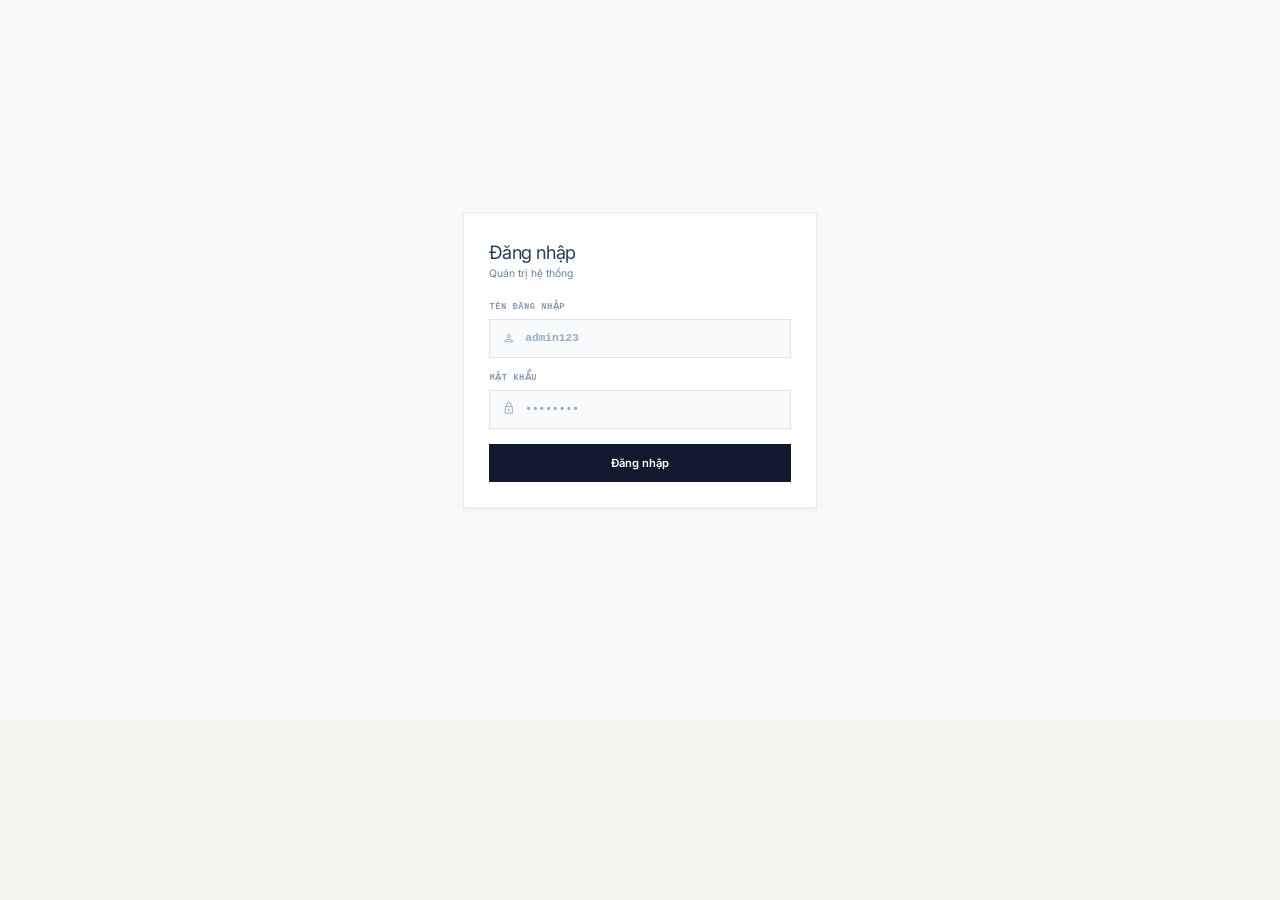
<file: index.html>
<!doctype html>
<html lang="vi">
<head>
  <meta charset="UTF-8">
  <meta name="viewport" content="width=device-width, initial-scale=1.0">
  <title>Woodcraft Admin</title>
  <link rel="preconnect" href="https://fonts.googleapis.com">
  <link rel="preconnect" href="https://fonts.gstatic.com" crossorigin>
  <link href="https://fonts.googleapis.com/css2?family=DM+Mono:wght@400;500&family=Inter:wght@400;500;600;700&display=swap" rel="stylesheet">
  <link href="https://fonts.googleapis.com/css2?family=Material+Symbols+Outlined:opsz,wght,FILL,GRAD@20..48,400,0,0&display=swap" rel="stylesheet">
  <link rel="stylesheet" href="views/styles.css">
</head>
<body>
  <div id="app"></div>
  <script type="module" src="controllers/app.js"></script>
</body>
</html>
</file>
<file: views/styles.css>
:root {
    /* Màu sắc: Tăng độ tương phản cho chữ và đường nét */
    --ink: #1c1917;         /* Chữ chính đậm hơn chút để sắc nét */
    --muted: #57534e;       /* Đổi từ #82796f sang xám đậm hơn để chữ phụ/tiêu đề bảng không bị mờ */
    --line: #d6cebe;        /* Đường viền rõ hơn */
    --paper: #f7f5f1;
    --panel: #fffdfa;
    --brown: #8f522d;
    --brown-dark: #302823;
    --gold: #b47228;
    --ui-scale: .8;

    --sans: "Plus Jakarta Sans", "Inter", system-ui, -apple-system, sans-serif;
    --mono: "JetBrains Mono", "Roboto Mono", monospace;
}

* {
    box-sizing: border-box
}

b,
strong {
    font-weight: 800
}

body {
    margin: 0;
    background: var(--paper);
    color: var(--ink);
    font: 12px var(--sans);
    zoom: var(--ui-scale);
    overflow-x: hidden;
    -webkit-font-smoothing: antialiased;
    -moz-osx-font-smoothing: grayscale;
}

button,
input,
select {
    font: inherit
}

button,
button * {
    cursor: pointer;
    user-select: none
}

button {
    transition: background-color .18s ease, border-color .18s ease, color .18s ease, box-shadow .18s ease, transform .12s ease
}

button:hover {
    box-shadow: 0 3px 8px #211f1d26
}

button:active {
    transform: translateY(1px);
    box-shadow: 0 1px 3px #211f1d26
}

.material-symbols-outlined {
    font-size: 19px;
    line-height: 1;
    vertical-align: middle;
    font-variation-settings: "FILL" 0, "wght" 400, "GRAD" 0, "opsz" 20
}

.app {
    min-height: 100vh
}

.sidebar {
    position: fixed;
    inset: 0 auto 0 0;
    width: 210px;
    background: #211f1d;
    color: #eee8e0;
    z-index: 5
}

.brand {
    height: 65px;
    border-bottom: 1px solid #3d3935;
    display: flex;
    align-items: center;
    padding: 0 13px;
    gap: 10px
}

.brand-mark {
    width: 26px;
    height: 26px;
    background: var(--brown);
    display: grid;
    place-items: center;
    font: 11px var(--mono);
    color: #fff
}

.brand strong {
    font-size: 13px;
    font-weight: 600;
    display: block
}

.brand small {
    font: 8px var(--mono);
    color: #b5aaa0
}

.nav {
    padding: 13px 10px
}

.nav-section {
    font: 10px var(--mono);
    letter-spacing: 1px;
    color: #8e7865;
    margin: 12px 5px 6px
}

.nav-item {
    height: 32px;
    padding: 0 7px;
    display: flex;
    align-items: center;
    gap: 9px;
    color: #d8d1ca;
    border-radius: 0;
    cursor: pointer;
    user-select: none;
    transition: .2s
}

.nav-item * {
    cursor: pointer;
    user-select: none
}

.nav-item:hover,
.nav-item.active {
    background: #37322f;
    color: #fff
}

.nav-item.active .nav-icon {
    color: #e0a361
}

.nav-icon {
    width: 19px;
    color: #98918a;
    display: grid;
    place-items: center
}

.nav-badge {
    margin-left: auto;
    border: 1px solid #5a5048;
    padding: 1px 5px;
    font: 9px var(--mono)
}

.main {
    margin-left: 210px;
    min-width: 0;
    min-height: 100vh;
    display: flex;
    flex-direction: column
}

.topbar {
    height: 52px;
    border-bottom: 1px solid var(--line);
    background: rgba(255, 253, 250, .75);
    display: flex;
    align-items: center;
    padding: 0 25px;
    justify-content: space-between
}

.crumb {
    font-size: 12px;
    font-weight: 600
}

.crumb span {
    font: 10px var(--mono);
    color: #a2988d;
    letter-spacing: 1px;
    margin-right: 14px
}

.crumb span:after {
    content: " /";
    margin-left: 8px
}

.top-actions {
    display: flex;
    align-items: center;
    gap: 18px;
    font: 10px var(--mono);
    color: #776f67
}

.profile {
    display: flex;
    align-items: center;
    gap: 9px;
    border-left: 1px solid var(--line);
    padding-left: 12px
}

.avatar {
    width: 27px;
    height: 27px;
    border-radius: 0;
    background: #39322d;
    color: #fff;
    display: grid;
    place-items: center;
    font-size: 10px
}

.profile b {
    font: 11px var(--sans);
    color: var(--ink)
}

.profile small {
    display: block;
    font-size: 8px
}

.logout {
    border: 1px solid #d6cec3;
    background: #f4f0ea;
    padding: 7px 11px;
    color: #4c4742
}

.content {
    width: 100%;
    min-width: 0;
    flex: 1 1 auto;
    min-height: 0;
    margin: 0;
    padding: 24px 25px 0;
    display: flex;
    flex-direction: column
}

.data-notice {
    border: 1px solid #e8b647;
    background: #fff9e9;
    color: #9e681d;
    padding: 10px 13px;
    margin-bottom: 18px;
    font-size: 11px
}

.page-title {
    display: flex;
    align-items: end;
    justify-content: space-between;
    margin-bottom: 18px
}

.page-title h1 {
    font-size: 19px;
    font-weight: 600;
    margin: 0 0 4px
}

.eyebrow {
    font: 10px var(--mono);
    color: var(--brown);
    letter-spacing: 1px
}

.page-title p {
    color: var(--muted);
    margin: 0
}

.toolbar {
    border: 1px solid var(--line);
    background: var(--panel);
    padding: 14px;
    display: flex;
    gap: 9px;
    align-items: center;
    min-width: 0;
    margin-bottom: 20px
}

.search {
    height: 29px;
    border: 1px solid #d3cabe;
    background: #f8f5ef;
    padding: 0 11px;
    min-width: 0;
    flex: 1 1 330px;
    outline: 0;
    color: var(--ink)
}

.search:focus {
    border-color: var(--brown)
}

select {
    height: 29px;
    border: 1px solid #d3cabe;
    background: #f8f5ef;
    padding: 0 28px 0 10px;
    color: #4d4741
}

.spacer {
    flex: 1
}

.btn {
    height: 29px;
    border: 1px solid var(--brown-dark);
    background: var(--brown-dark);
    color: #fff;
    padding: 0 13px;
    font-weight: 600
}

.btn.alt {
    background: transparent;
    color: var(--brown-dark);
    border-color: #d2c6ba
}

.btn:hover {
    background: var(--brown);
    border-color: var(--brown);
    box-shadow: 0 3px 8px #211f1d40
}

.btn:active {
    background: var(--brown-dark);
    border-color: var(--brown-dark)
}

.view-card {
    border: 1px solid var(--line);
    background: var(--panel);
    padding: 14px;
}

.master-detail {
    display: grid;
    grid-template-columns: minmax(280px, 360px) minmax(0, 1fr);
    gap: 18px;
    align-items: stretch;
    flex: 1 1 auto;
    min-height: 0;
    height: auto;
    overflow: hidden;
}

.master-list {
    display: flex;
    flex-direction: column;
    min-height: 0;
    overflow: hidden;
    padding: 14px 0;
}

.master-list h2 {
    padding: 0 16px 10px;
    margin: 0;
}

.master-list-items {
    display: grid;
    gap: 10px;
    flex: 1 1 0;
    min-height: 0;
    max-height: none;
    overflow-y: auto;
    overflow-x: hidden;
    overscroll-behavior: contain;
    padding: 0 10px 4px;
}

.master-card {
    position: relative;
    padding: 14px 14px 12px;
    border: 1px solid #e0e7ef;
    border-radius: 0;
    background: #fff;
    cursor: pointer;
    transition: border-color .18s ease, box-shadow .18s ease;
}

.master-card:hover,
.master-card.active {
    border-color: #ff7b21;
    box-shadow: 0 4px 12px #203b5d14;
}

.master-card-top,
.master-card-meta {
    display: flex;
    align-items: center;
    gap: 8px;
}

.master-card-top {
    justify-content: space-between;
}

.master-card-code {
    padding: 4px 8px;
    border-radius: 0;
    background: #f0f4f8;
    color: #19385e;
    font-weight: 800;
}

.master-card-title {
    margin: 12px 0 7px;
    color: #19385e;
    font-size: 15px;
}

.master-card-meta {
    color: #8192a8;
    font-size: 11px;
}

.master-card-actions {
    display: flex;
    align-items: center;
    gap: 6px;
    margin: 12px -2px -1px;
    padding-top: 9px;
    border-top: 1px solid #e8edf3;
}

.master-card-actions > span {
    margin-right: auto;
    color: #7d91ac;
    font-size: 9px;
    font-weight: 700;
    letter-spacing: .25px;
}

.master-card-actions .btn {
    display: inline-flex;
    align-items: center;
    justify-content: center;
    gap: 4px;
    min-height: 25px;
    height: auto;
    padding: 4px 7px;
    border-color: #dce4ee;
    border-radius: 4px;
    background: #fff;
    color: #304560;
    font-size: 10px;
    line-height: 1.15;
    white-space: nowrap;
}

.master-card-actions .btn.alt {
    border-color: #dce4ee;
    background: #fff;
    color: #304560;
}

.master-card-actions .btn .material-symbols-outlined {
    font-size: 13px;
}

.master-card-actions .btn:hover {
    border-color: #a9b9cc;
    background: #f7f9fc;
    box-shadow: none;
}

.master-card-actions .btn.success {
    border-color: #07976e;
    background: #07976e;
    color: #fff;
}

.master-card-actions .btn.danger {
    border-color: #bf342b;
    background: #bf342b;
    color: #fff;
}

.master-card-actions .btn.success:hover,
.master-card-actions .btn.danger:hover {
    filter: brightness(.94);
}

.master-card-action {
    position: absolute;
    right: 12px;
    bottom: 10px;
}

.detail-panel {
    min-height: 0;
    height: 100%;
    padding: 26px 30px;
    border-radius: 0;
    background: #fff;
    color: #19385e;
    display: flex;
    flex-direction: column;
    max-height: none;
    overflow: hidden;
}

.detail-panel .import-detail-header {
    flex: 0 0 auto;
    margin: -26px -30px 0;
}

.detail-panel .import-detail-content {
    display: flex;
    flex: 1 1 auto;
    flex-direction: column;
    min-height: 0;
    margin: 0 -30px -26px;
    overflow: hidden;
}

.detail-panel .import-products-table-wrap {
    flex: 1 1 auto;
    height: 0;
    min-height: 0;
}

.detail-panel .import-products-scroll {
    flex: 1 1 auto;
    height: 0;
    min-height: 0;
    overflow-y: auto;
    overscroll-behavior: contain;
}

.detail-panel .import-grand-total {
    flex: 0 0 auto;
    z-index: 2;
    box-shadow: 0 -4px 12px #172b4d12;
}

.detail-panel .import-summary {
    margin-bottom: 22px;
}

.detail-placeholder {
    min-height: 420px;
    display: grid;
    place-content: center;
    justify-items: center;
    text-align: center;
    color: #8192a8;
}

.detail-placeholder .material-symbols-outlined {
    margin-bottom: 12px;
    color: #b7c5d5;
    font-size: 52px;
}

.detail-placeholder h2 {
    margin: 0 0 6px;
    color: #19385e;
}

.detail-placeholder p {
    margin: 0;
}

.detail-actions {
    display: flex;
    position: absolute;
    right: 28px;
    bottom: 20px;
    justify-content: flex-end;
    gap: 8px;
    margin-left: 0;
    margin-bottom: 0;
    flex: 0 0 auto;
}

.detail-actions .btn {
    white-space: nowrap;
}

.detail-actions .promo-delete-btn {
    background: #a43f35;
    border-color: #a43f35;
    color: #fff;
}

.detail-actions .promo-delete-btn:hover {
    background: #832f28;
    border-color: #832f28;
}

@media(max-width:900px) {
    .master-detail {
        grid-template-columns: 1fr;
    }
}

html,
body,
#app,
.app,
.main {
    min-height: 100%;
}
.main {
    height: calc(100vh / var(--ui-scale) - 22px);
}
.content {
    flex: 1 1 auto;
    min-height: 0;
}
.content > .view-card:not(.promo-panel) {
    flex: 1 1 auto !important;
    min-height: calc(100vh / var(--ui-scale) - 22px - 180px) !important;
    height: auto !important;
}
.content > .view-card:not(.promo-panel) > .table-wrap {
    flex: 1 1 auto !important;
    min-height: 0;
    height: auto !important;
    max-height: none !important;
}

.table-wrap {
    padding: 0 !important;
}
.table-wrap > table {
    margin: 0;
}
.main {
    height: calc(100vh / var(--ui-scale) - 22px);
}
.content {
    height: calc(100vh / var(--ui-scale) - 22px - 52px);
    min-height: 0;
}
.content > .view-card:not(.promo-panel) {
    padding: 0;
    height: 100%;
    min-height: 0;
}
.content > .view-card:not(.promo-panel) > h2 {
    margin: 0;
    padding: 14px 16px 10px;
}
.content > .view-card:not(.promo-panel) > .table-wrap {
    width: 100%;
    max-width: 100%;
    margin: 0;
    height: 100%;
    max-height: none !important;
}
.view-card > h2 {
    display: none;
}
.list-heading {
    display: none;
}

/* Table-based master/detail screens. */
    .master-detail.inventory-layout,
    .master-detail.orders-layout,
    .master-detail.promotions-layout {
        grid-template-columns: minmax(0, 62%) minmax(0, 38%);
        gap: 14px;
        height: calc(100vh - 190px);
    }
    .master-detail.orders-layout {
        grid-template-columns: minmax(0, 59%) minmax(0, 41%);
    }
    .master-detail.promotions-layout {
        grid-template-columns: minmax(0, 53%) minmax(0, 47%);
    }
    .master-list,
    .detail-panel {
        padding: 0;
        border-radius: 6px;
    }
    .list-heading {
        display: none;
        align-items: center;
        justify-content: space-between;
        min-height: 42px;
        padding: 0;
        border-bottom: 1px solid #e6e1d7;
    }
    .list-heading h2 {
        padding: 0;
        margin: 0;
    }
    .list-heading > span {
        color: #a47d61;
        font-size: 11px;
    }
    .master-table-wrap,
    .detail-table-wrap {
        flex: 1 1 0;
        min-height: 0;
        overflow: auto;
    }
    .master-table,
    .detail-table {
        width: 100%;
        min-width: 720px;
        border-collapse: collapse;
    }
    .master-table th,
    .detail-table th {
        position: sticky;
        top: 0;
        z-index: 1;
        padding: 11px 10px;
        background: #f7f4ef;
        color: #7d6f62;
        font-size: 10px;
        font-weight: 600;
        text-align: left;
        white-space: nowrap;
    }
    .master-table td,
    .detail-table td {
        padding: 12px 10px;
        border-top: 1px solid #ece7df;
        color: #2e2925;
        font-size: 11px;
        vertical-align: middle;
    }
    .master-table tbody tr,
    .detail-table tbody tr {
        cursor: pointer;
    }
    .master-table tbody tr:hover,
    .master-table tbody tr.active {
        background: #faf4ec;
    }
    .master-table .code,
    .detail-table .code {
        color: #79532f;
        font-family: var(--mono);
        font-weight: 700;
    }
    .master-table .money,
    .detail-table .money {
        font-family: var(--mono);
        white-space: nowrap;
    }
    .master-table .payable {
        color: #0645d8;
        font-weight: 700;
    }
    .master-table .actions {
        white-space: nowrap;
    }
    .sub,
    .muted {
        color: #9b8e82;
        font-size: 10px;
    }
    .detail-panel {
        display: flex;
        flex-direction: column;
        min-height: 0;
        overflow: hidden;
        background: #fff;
    }
    .detail-panel > .detail-placeholder {
        margin: auto;
    }
    .detail-summary {
        display: flex;
        align-items: center;
        gap: 22px;
        flex-wrap: wrap;
        padding: 16px 18px;
        border-bottom: 1px solid #e6e1d7;
    }
    .detail-summary > div {
        display: flex;
        flex-direction: column;
        gap: 4px;
        min-width: 100px;
    }
    .detail-summary span:not(.tag),
    .detail-note > span {
        color: #8d7b6c;
        font-size: 9px;
        font-weight: 600;
    }
    .detail-summary strong {
        color: #211d1a;
        font-size: 12px;
    }
    .detail-summary > .tag {
        margin-left: auto;
    }
    .detail-heading {
        display: flex;
        align-items: center;
        justify-content: space-between;
        padding: 14px 18px 10px;
    }
    .detail-heading h3 {
        margin: 0;
        color: #332a24;
        font-size: 12px;
    }
    .detail-heading span {
        color: #9b8e82;
        font-size: 10px;
    }
    .detail-table-wrap {
        margin: 0 10px;
        border: 1px solid #e4ded5;
    }
    .detail-table {
        min-width: 0;
    }
    .detail-table th,
    .detail-table td {
        padding: 11px 10px;
    }
    .detail-table th:first-child,
    .detail-table td:first-child {
        width: 42%;
    }
    .detail-total {
        display: grid;
        grid-template-columns: 1fr auto;
        gap: 7px 18px;
        margin-top: auto;
        padding: 16px 18px;
        border-top: 1px solid #e4ded5;
        color: #74665b;
        font-size: 12px;
    }
    .detail-total strong {
        color: #0645d8;
        font-family: var(--mono);
    }
    .detail-note {
        margin: 12px 18px 0;
        padding-bottom: 10px;
        border-bottom: 1px solid #ece7df;
    }
    .detail-note p {
        margin: 5px 0 0;
        color: #76695f;
        font-size: 11px;
    }
    .promotions-layout .master-table {
        min-width: 650px;
    }
    .promotions-layout .detail-table {
        min-width: 600px;
    }
    @media(max-width:900px) {
        .master-detail.inventory-layout,
        .master-detail.orders-layout,
        .master-detail.promotions-layout {
            grid-template-columns: 1fr;
            height: auto;
        }
        .master-list {
            min-height: 360px;
        }
        .detail-panel {
            min-height: 420px;
        }
    }

    .master-list-items {
        max-height: none;
    }

.detail-panel {
    height: auto;
    max-height: calc(100vh - 80px);
}

.table-wrap {
    border: 1px solid var(--line);
    background: var(--panel);
    padding: 0;
    max-height: calc(100vh - 350px);
    overflow: auto;
    overscroll-behavior: contain;
    scrollbar-gutter: auto
}

.promo-tabs {
  display: flex;
  gap: 8px;
  flex-wrap: wrap;
  margin-bottom: 16px;
}
.promo-tab {
  padding: 8px 14px;
  border: 1px solid #e6e1d8;
  background: #fff;
  border-radius: 0;
  cursor: pointer;
  font-weight: 600;
  color: #5b6b7f;
}
.promo-tab.active {
  background: #8b5e3c;
  color: #fff;
  border-color: #8b5e3c;
}
.data-table {
  width: 100%;
  border-collapse: collapse;
  min-width: 850px
}

.data-table th {
    position: sticky;
    top: 0;
    z-index: 1;
    text-align: center;
    background: #f0ece6;
    padding: 11px 13px;
    color: #5c554d;
    font: 12px var(--mono);
    text-transform: uppercase;
    white-space: nowrap
}

.data-table td {
    padding: 12px 13px;
    border-top: 1px solid #e9e3db;
    vertical-align: middle;
    text-align: center;
    font-size: 12px;
}

.data-table tbody tr:hover {
    background: #fbf8f3
}

.code,
.sub,
.mono {
    font-family: var(--mono);
    font-size: 10px
}

.code {
    font-weight: 500
}

.sub {
    font-size: 9px;
    color: #978b81;
    margin-top: 4px
}

.money {
    font: 500 11px var(--mono);
    white-space: nowrap
}

#products-body .tag {
    width: auto;
    max-width: 100%;
}

.tag {
    display: inline-block;
    border: 1px solid #d8cbb9;
    background: #f4eee5;
    padding: 3px 7px;
    color: #82502f;
    font: 9px var(--mono);
    white-space: nowrap;
    width: 80%;
    text-align: center;
}

.tag.blue {
    border-color: #bbd1df;
    background: #f0f7fb;
    color: #39718f
}

.tag.green {
    border-color: #b9d8c8;
    background: #f1f9f3;
    color: #43805e
}

.tag.warn {
    border-color: #dfb14b;
    background: #fef3d6;
    color: #8a6100;
    font-weight: 600;
    box-shadow: 0 1px 3px rgba(223, 177, 75, 0.2);
}

.tag.locked {
    border-color: #b71c1c;
    background: #c62828;
    color: #ffffff;
}

.promo-row-locked {
    background: rgba(198, 40, 40, 0.12);
}
.promo-row-locked td {
    color: #7f1d1d;
}
.promo-row-program-locked {
    background: rgba(255, 152, 0, 0.12);
}
.promo-row-program-locked td {
    color: #7c4a03;
}

.actions {
    white-space: nowrap;
    color: #8f877f
}

.icon-btn {
    width: 28px;
    height: 28px;
    display: inline-grid;
    place-items: center;
    background: none;
    border: 0;
    color: inherit;
    margin-left: 4px;
    padding: 0;
    border-radius: 0
}

.icon-btn:hover {
    color: var(--brown);
    background: #f0e9e0;
    box-shadow: none
}

.icon-btn:active {
    background: #e5dace;
    box-shadow: none
}

.icon-btn.danger:hover {
    color: #a43f35
}

.btn {
    display: inline-flex;
    align-items: center;
    justify-content: center;
    gap: 6px
}

.logout {
    display: inline-flex;
    align-items: center;
    gap: 6px
}

.logout:hover {
    background: #e9e1d8;
    border-color: var(--brown);
    color: var(--brown-dark)
}

.footnote {
    display: flex;
    justify-content: space-between;
    color: #8e8277;
    font: 10px var(--mono);
    padding: 13px 4px
}

.stats {
    display: grid;
    grid-template-columns: repeat(5, minmax(0, 1fr));
    gap: 12px;
    margin-bottom: 25px
}

.stat {
    position: relative;
    min-height: 142px;
    border: 1px solid var(--line);
    border-radius: 0;
    background: var(--panel);
    padding: 16px
}

.profit-stat {
    width: 100%;
    text-align: left;
    color: inherit;
    cursor: pointer;
}

.profit-stat:hover,
.profit-stat:focus-visible {
    border-color: #008964;
    box-shadow: 0 4px 12px #203b5d14;
    outline: none;
}

.stat-label {
    max-width: 145px;
    min-height: 27px;
    font-size: 10px;
    line-height: 1.35;
    color: #66758a
}

.stat strong {
    font: 800 21px var(--sans);
    color: #071d3b;
    display: block;
    margin: 8px 0 11px;
    white-space: nowrap
}

.stat strong.positive {
    color: #008964;
}

.stat strong.negative {
    color: #b34444;
}

.stat p {
    border-top: 1px solid #e8edf3;
    padding-top: 10px;
    margin: 0;
    color: #718198;
    font-size: 10px
}

.stat p b {
    color: #18395f;
    float: right
}

.stat-icon {
    position: absolute;
    top: 14px;
    right: 15px;
    font-size: 20px;
    font-weight: 700;
}

.stat-icon svg {
    display: block;
    width: 19px;
    height: 19px;
    fill: none;
    stroke: currentColor;
    stroke-linecap: round;
    stroke-linejoin: round;
    stroke-width: 1.8;
}

.revenue-icon { color: #009b74 }
.cost-icon { color: #dd650e }
.profit-icon { color: #008964 }
.stock-icon { color: #a64e16 }
.customer-icon { color: #174ed1 }

.dashboard-grid {
    display: grid;
    grid-template-columns: minmax(0, 1fr) minmax(360px, 1.15fr);
    gap: 22px
}

.card {
    border: 1px solid var(--line);
    border-radius: 0;
    background: var(--panel);
    padding: 20px
}

.card h2 {
    color: #092044;
    font-size: 16px;
    line-height: 1.35;
    margin: 0
}

.card-head {
    display: flex;
    justify-content: space-between;
    align-items: start
}

.card-head p {
    font-size: 10px;
    color: var(--muted);
    margin: 5px 0 0
}

.card-meta {
    color: #718198;
    font-size: 11px;
    white-space: nowrap
}

.chart-summary {
    display: flex;
    align-items: center;
    gap: 8px;
    margin: 18px 0 4px;
    border: 1px solid #dfe7ef;
    border-radius: 0;
    background: #f7fafc;
    padding: 11px 12px;
    color: #66758a;
    font-size: 11px
}

.chart-summary strong {
    color: var(--brown);
    margin-right: auto
}

.chart-controls {
    display: flex;
    flex-wrap: wrap;
    align-items: end;
    gap: 10px;
    margin-top: 16px
}

.chart-controls label {
    display: flex;
    flex-direction: column;
    gap: 5px;
    color: var(--muted);
    font: 9px var(--mono)
}

.chart-controls select {
    min-width: 165px
}

.chart-month-controls {
    display: flex;
    flex-wrap: wrap;
    align-items: end;
    gap: 10px
}

.chart-month-controls[hidden] {
    display: none
}

.chart-controls input {
    width: 100px
}

.chart-controls [hidden] {
    display: none
}

.chart {
    position: relative;
    height: 240px;
    display: flex;
    align-items: end;
    gap: 8px;
    padding: 20px 15px 0;
    border-bottom: 1px solid #b9c9dc;
    background: repeating-linear-gradient(to bottom, transparent 0, transparent 49px, #dce5ef 50px);
    overflow-x: auto;
    overflow-y: hidden
}

.bar-wrap {
    flex: 1 0 30px;
    height: 100%;
    display: flex;
    flex-direction: column;
    justify-content: end;
    align-items: center;
    gap: 8px
}

.bar {
    width: 100%;
    max-width: 42px;
    background: #a64200;
    border-radius: 0
}

.bar-label {
    font: 9px var(--mono);
    color: #887d72;
    white-space: nowrap
}

.product-chart-row {
    cursor: pointer
}

.product-chart-row.selected {
    background: #f7f1e9
}

.product-financial-table {
    min-width: 0;
    table-layout: fixed
}

.product-financial-table th:first-child,
.product-financial-table td:first-child {
    width: 68%
}

.product-chart-select {
    border: 0;
    padding: 2px 4px;
    background: transparent;
    color: #092044;
    font: inherit;
    font-weight: 700;
    cursor: pointer
}

.product-chart-select:hover,
.product-chart-select[aria-pressed="true"] {
    color: var(--brown);
    text-decoration: underline;
    box-shadow: none
}

.financial-card {
    margin-top: 0
}

.employee-financial-card {
    margin-top: 0
}

.product-financial-card {
    margin-top: 0
}

.customer-financial-card {
    margin-top: 0
}

.statistics-card {
    margin-top: 20px;
    padding: 0 20px 20px;
}

.statistics-heading {
    padding: 20px 20px 10px;
}

.statistics-heading h2 {
    margin: 0;
    color: #092044;
    font-size: 17px;
}

.statistics-heading p {
    margin: 5px 0 0;
    color: #718198;
    font-size: 11px;
}

.statistics-panel {
    margin-top: 16px;
    border: 1px solid var(--line);
    background: var(--panel);
    padding: 20px;
    display: flex;
    flex-direction: column;
}

.statistics-panel .card-head,
.statistics-panel .financial-filters {
    flex: 0 0 auto;
}

.statistics-panel > .table-wrap {
    min-height: 0;
    max-height: none;
    overflow: auto;
}

.financial-filters {
    display: flex;
    flex-wrap: wrap;
    align-items: end;
    gap: 10px;
    margin: 18px 0
}

.financial-filters label {
    display: flex;
    flex-direction: column;
    gap: 5px;
    color: var(--muted);
    font: 9px var(--mono)
}

.financial-filters [hidden] {
    display: none
}

.financial-filters input,
.financial-filters select {
    min-width: 135px
}

.financial-filters input[type="month"] {
    min-width: 135px
}

.financial-filters .btn {
    margin-left: auto
}

.financial-table th:nth-child(n+2),
.financial-table td:nth-child(n+2) {
    text-align: right
}

.financial-table tfoot th {
    border-top: 2px solid var(--line)
}

.positive {
    color: #26734d
}

.negative {
    color: #b34444
}

.lower-grid {
    display: grid;
    grid-template-columns: 1fr 1fr;
    gap: 20px;
    margin-top: 20px
}

.alert-row,
.order-row {
    padding: 13px 0;
    border-top: 1px solid var(--line);
    display: flex;
    justify-content: space-between;
    gap: 15px
}

.alert-row:first-child,
.order-row:first-child {
    margin-top: 15px
}

.alert-name,
.order-name {
    font-weight: 600
}

.alert-row small,
.order-row small {
    display: block;
    color: var(--muted);
    font: 9px var(--mono);
    margin-top: 4px
}

.quantity {
    text-align: right;
    font: 500 12px var(--mono)
}

.quantity small {
    color: var(--brown)
}

.modal-backdrop {
    position: fixed;
    inset: 0;
    background: #211f1dcc;
    display: grid;
    place-items: center;
    z-index: 10
}

.modal {
    width: 460px;
    background: var(--panel);
    padding: 25px;
    border: 1px solid var(--line);
    box-shadow: 0 20px 50px #0004
}

.modal h2 {
    margin: 0 0 20px
}

.import-detail-modal {
    width: min(760px, calc(100vw - 32px));
    max-width: none;
    max-height: 90vh;
    padding: 0;
    overflow: hidden;
    display: flex;
    flex-direction: column;
    border: 1px solid #e5ebf2;
    border-radius: 0;
    background: #fff;
    color: #10294a;
}

.import-detail-header {
    position: relative;
    display: flex;
    flex: 0 0 auto;
    align-items: center;
    gap: 16px;
    min-height: 105px;
    padding: 24px 28px;
    border-bottom: 1px solid #e8eef5;
    background: #fbfcfe;
}

.import-detail-header-main {
    flex: 1 1 auto;
    min-width: 0;
}

.import-detail-header .import-summary {
    grid-template-columns: repeat(auto-fit, minmax(150px, 1fr));
    gap: 12px;
    margin-top: 16px;
    padding: 0;
    border: 0;
    background: transparent;
}

.import-detail-header .import-summary-item {
    gap: 9px;
}

.import-detail-header .import-summary-icon {
    flex-basis: 30px;
    width: 30px;
    height: 30px;
    border-radius: 0;
    background: #ffffffb8;
    font-size: 17px;
}

.import-detail-header .import-summary-label {
    margin-bottom: 2px;
    font-size: 9px;
}

.import-detail-header .import-summary-item strong {
    font-size: 12px;
}

.import-detail-header > .import-status {
    flex: 0 0 auto;
    margin-left: 12px;
}

.import-detail-title-icon {
    display: grid;
    flex: 0 0 56px;
    width: 56px;
    height: 56px;
    place-items: center;
    border-radius: 0;
    background: #eef6ff;
    color: #2869e8;
    font-size: 30px;
}

.import-detail-header p {
    margin: 4px 0 0;
    color: #71829a;
    font-size: 14px;
}

.import-detail-close {
    display: grid;
    width: 34px;
    height: 34px;
    margin-left: auto;
    place-items: center;
    border: 0;
    background: transparent;
    color: #8da0b7;
}

.import-detail-close:hover {
    background: #edf3fa;
    box-shadow: none;
}

.import-detail-close .material-symbols-outlined {
    font-size: 25px;
}

.import-detail-content {
    display: flex;
    flex: 1 1 auto;
    flex-direction: column;
    min-height: 0;
    padding: 30px 28px;
    overflow: hidden;
}

.import-summary {
    display: grid;
    grid-template-columns: repeat(3, 1fr);
    gap: 16px;
    padding: 18px 20px;
    border: 1px solid #e7edf5;
    border-radius: 0;
    background: #fbfcfe;
}

.import-summary-item {
    display: flex;
    align-items: center;
    gap: 15px;
    min-width: 0;
}

.import-summary-icon {
    display: grid;
    flex: 0 0 42px;
    width: 42px;
    height: 42px;
    place-items: center;
    border: 1px solid #e5ebf2;
    border-radius: 0;
    background: #fff;
    color: #7288a4;
    box-shadow: 0 2px 4px #172b4d0d;
}

.import-summary-item div {
    min-width: 0;
}

.import-summary-label {
    display: block;
    margin-bottom: 5px;
    color: #7d91ac;
    font-size: 12px;
    font-weight: 700;
    letter-spacing: .8px;
}

.import-summary-item strong {
    display: block;
    overflow: hidden;
    color: #10294a;
    font-size: 16px;
    text-overflow: ellipsis;
    white-space: nowrap;
}

.import-status-banner {
    display: flex;
    align-items: center;
    justify-content: space-between;
    min-height: 63px;
    margin-top: 30px;
    padding: 14px 20px;
    border: 1px solid #bcefd8;
    border-radius: 0;
    background: #f4fffa;
    color: #007f62;
    font-size: 15px;
}

.import-status-banner > div {
    display: flex;
    align-items: center;
    gap: 12px;
}

.import-status-banner > div .material-symbols-outlined {
    font-size: 25px;
}

.import-status {
    display: inline-flex;
    align-items: center;
    gap: 8px;
    padding: 7px 15px;
    border: 1px solid #a9efd2;
    border-radius: 0;
    background: #dcfbed;
    color: #008d69;
    font-size: 14px;
    font-weight: 700;
}

.import-status span {
    width: 8px;
    height: 8px;
    border-radius: 0;
    background: #16c996;
}

.import-status-pending {
    border-color: #f5d79c;
    background: #fffaf0;
    color: #a96800;
}

.import-status-pending .import-status {
    border-color: #f1cf86;
    background: #fff1cf;
    color: #a96800;
}

.import-status-pending .import-status span {
    background: #e7a31a;
}

.import-status-completed {
    border-color: #bcefd8;
    background: #f4fffa;
    color: #007f62;
}

.import-status-completed .import-status {
    border-color: #a9efd2;
    background: #dcfbed;
    color: #008d69;
}

.import-status-canceled {
    border-color: #f4c6c6;
    background: #fff5f5;
    color: #a61b1b;
}

.import-status-canceled .import-status {
    border-color: #f0b3b3;
    background: #ffe1e1;
    color: #a61b1b;
}

.import-status-canceled .import-status span {
    background: #d93025;
}

.import-detail-header.import-status-pending .import-detail-title-icon {
    background: #fff1cf;
    color: #a96800;
}

.import-detail-header.import-status-completed .import-detail-title-icon {
    background: #dcfbed;
    color: #008d69;
}

.import-detail-header.import-status-canceled .import-detail-title-icon {
    background: #ffe1e1;
    color: #a61b1b;
}


.import-products-heading {
    flex: 0 0 auto;
    display: flex;
    align-items: center;
    justify-content: space-between;
    margin: 32px 4px 16px;
}

.import-products-heading h3 {
    margin: 0;
    color: #17365d;
    font-size: 17px;
    letter-spacing: .35px;
}

.import-products-heading span {
    color: #7c91ae;
    font-size: 14px;
}

.import-products-table-wrap {
    display: flex;
    flex: 1 1 auto;
    flex-direction: column;
    min-height: 0;
    max-width: 100%;
    overflow: hidden;
    border: 1px solid #e2eaf3;
    border-radius: 0;
    background: #fff;
    box-shadow: 0 2px 4px #172b4d0d;
}

.import-products-scroll {
    flex: 1 1 auto;
    min-height: 0;
    overflow-y: auto;
}

.import-products-table {
    width: 100%;
    min-width: 0;
    border-collapse: collapse;
    table-layout: fixed;
}

.import-products-table th,
.import-products-table td {
    padding: 16px 12px;
    text-align: right;
    overflow-wrap: anywhere;
}

.import-products-table th:first-child,
.import-products-table td:first-child {
    width: 42%;
    text-align: left;
}

.import-products-table th:nth-child(2),
.import-products-table td:nth-child(2) {
    width: 16%;
}

.import-products-table th:nth-child(3),
.import-products-table td:nth-child(3),
.import-products-table th:nth-child(4),
.import-products-table td:nth-child(4) {
    width: 21%;
}

.import-products-table th {
    border-bottom: 1px solid #e2eaf3;
    background: #f8fafc;
    color: #5e7695;
    font-size: 12px;
    letter-spacing: .4px;
}

.import-products-table td {
    border-bottom: 1px solid #e6edf5;
    color: #19385e;
    font-size: 14px;
}

.import-detail-modal.promotion-detail-modal .import-products-table {
    table-layout: auto;
}

.import-detail-modal.promotion-detail-modal .import-products-table th:first-child,
.import-detail-modal.promotion-detail-modal .import-products-table td:first-child {
    width: auto;
    white-space: nowrap;
    text-align: left;
}
.import-detail-modal.promotion-detail-modal .import-products-table th:nth-child(2),
.import-detail-modal.promotion-detail-modal .import-products-table td:nth-child(2) {
    width: auto;
    white-space: nowrap;
}



.import-detail-modal.promotion-detail-modal .tag {
    width: auto;
    max-width: 100%;
}

.import-products-table tbody tr:last-child td {
    border-bottom: 0;
}



.import-product {
    display: flex;
    align-items: center;
    gap: 15px;
    font-weight: 600;
}

.import-product > span:last-child {
    min-width: 0;
    overflow-wrap: anywhere;
}

.import-product-icon {
    display: grid;
    flex: 0 0 40px;
    width: 40px;
    height: 40px;
    place-items: center;
    border-radius: 0;
    background: #f0f5fa;
    color: #8ca4c1;
    font-size: 21px;
}

.import-quantity {
    display: inline-block;
    min-width: 35px;
    padding: 6px 9px;
    border-radius: 0;
    background: #f0f5fa;
    color: #1e466f;
    font-weight: 700;
    text-align: center;
}

.import-total-cell {
    color: #071d3c !important;
    font-weight: 700;
}

.import-empty {
    padding: 24px !important;
    color: #71829a !important;
    text-align: center !important;
}

.import-grand-total {
    flex: 0 0 auto;
    display: flex;
    align-items: center;
    justify-content: space-between;
    padding: 20px;
    border-top: 1px solid #e2eaf3;
    background: #f8fafc;
    color: #18385e;
    font-size: 16px;
}

.import-grand-total strong:last-child {
    color: #2869e8;
    font-size: 26px;
}

.form-row {
    display: grid;
    gap: 6px;
    margin-bottom: 14px
}

.form-row label {
    font: 10px var(--mono);
    color: #72685e
}

.form-row input,
.form-row select {
    width: 100%;
    height: 36px;
    background: #f8f5ef;
    border: 1px solid #d3cabe;
    padding: 0 10px
}

.modal-actions {
    display: flex;
    justify-content: end;
    gap: 8px;
    margin-top: 22px
}

.alert-backdrop {
    position: fixed;
    inset: 0;
    z-index: 20;
    display: grid;
    place-items: center;
    padding: 24px;
    background: #211f1dcc
}

.alert-modal {
    width: min(400px, 100%);
    padding: 26px;
    text-align: center;
    background: var(--panel);
    border: 1px solid #cfc3b6;
    box-shadow: 0 20px 50px #0005
}

.alert-modal-icon {
    margin-bottom: 12px
}

.alert-modal-icon .material-symbols-outlined {
    font-size: 32px
}

.alert-modal p {
    margin: 0 0 22px;
    line-height: 1.6
}

.alert-modal .btn {
    min-width: 90px
}

.alert-success {
    border-color: #b9d8c8;
    color: #43805e
}

.alert-error {
    border-color: #d99b91;
    color: #a43f35
}

.profit-modal {
    width: min(575px, calc(100vw - 32px));
    padding: 24px;
    background: #fff;
    border: 1px solid #dfe7ef;
    box-shadow: 0 20px 50px #0005;
    color: #182b47;
}

.profit-modal-header {
    display: flex;
    align-items: center;
    gap: 12px;
    padding-bottom: 14px;
    border-bottom: 1px solid #e8eef5;
}

.profit-modal-icon {
    width: 36px;
    height: 36px;
    display: grid;
    place-items: center;
    background: #fff4c9;
    color: #a15a10;
    font-size: 19px;
}

.profit-modal-header h2 {
    margin: 0;
    color: #13223b;
    font-size: 16px;
}

.profit-modal-header p {
    margin: 3px 0 0;
    color: #77869b;
    font-size: 11px;
}

.profit-modal-header p b {
    color: #a15a10;
}

.profit-modal-close {
    margin-left: auto;
    border: 0;
    background: transparent;
    color: #8ca0b8;
    font-size: 28px;
    line-height: 1;
}

.profit-modal-close:hover {
    color: #182b47;
    box-shadow: none;
}

.profit-formula {
    margin-top: 20px;
    padding: 14px 16px;
    background: #f7fafc;
    border: 1px solid #dfe7ef;
}

.profit-formula-title {
    display: flex;
    justify-content: space-between;
    gap: 12px;
    color: #435672;
    font-size: 11px;
}

.profit-formula-title span {
    color: #77869b;
    white-space: nowrap;
}

.profit-equation {
    display: flex;
    justify-content: space-between;
    align-items: center;
    gap: 12px;
    margin-top: 10px;
    padding: 10px;
    border: 1px solid #dfe7ef;
    background: #fff;
    color: #34445c;
    font: 11px var(--mono);
}

.profit-formula p {
    display: flex;
    justify-content: space-between;
    gap: 12px;
    margin: 12px 0 0;
    color: #718198;
    font-size: 11px;
}

.profit-formula p strong {
    color: #34445c;
    font: 11px var(--mono);
    text-align: right;
}

.profit-formula p em {
    color: #008964;
    font-style: normal;
}

.alert-info {
    border-color: #bbd1df;
    color: #39718f
}

.login-page {
    min-height: 100vh;
    background: #f7f9fb;
    display: grid;
    place-items: center;
    padding: 24px
}

.login-card {
    width: min(443px, 100%);
    padding: 35px 32px 31px;
    background: #fff;
    border: 1px solid #e8edf2;
    border-radius: 0;
    box-shadow: 0 2px 3px #25344a0d
}

.login-heading h1 {
    margin: 0 0 5px;
    font-size: 23px;
    font-weight: 400;
    letter-spacing: -.5px;
    color: #263b5c
}

.login-heading p {
    margin: 0 0 27px;
    color: #68809f;
    font-size: 13px
}

.login-form {
    display: grid;
    gap: 18px
}

.login-form>label {
    display: grid;
    gap: 8px;
    color: #8a9bb1;
    font: 600 11px var(--mono);
    letter-spacing: .6px
}

.login-input {
    height: 49px;
    display: flex;
    align-items: center;
    gap: 10px;
    padding: 0 14px;
    border: 1px solid #dce5ee;
    border-radius: 0;
    background: #f8fafc
}

.login-input:focus-within {
    border-color: #91a9c2;
    box-shadow: 0 0 0 3px #dbe7f333
}

.login-input .material-symbols-outlined {
    font-size: 17px;
    color: #a0b1c7
}

.login-input input {
    width: 100%;
    height: 100%;
    border: 0;
    outline: 0;
    background: transparent;
    color: #4b5d75;
    font-size: 14px
}

.login-input input::placeholder {
    color: #9baac0
}

.login-btn {
    height: 48px;
    margin-top: 1px;
    border: 0;
    border-radius: 0;
    background: #10192e;
    color: #fff;
    font-weight: 600;
    font-size: 14px
}

.login-btn:hover {
    background: #1d2944
}

.login-btn:disabled {
    cursor: wait;
    opacity: .7
}

.login-error {
    margin: -5px 0 -7px;
    color: #b34444;
    font-size: 12px
}

.login-error[hidden] {
    display: none
}

@media(max-width:520px) {
    .login-card {
        padding: 29px 22px 25px;
        border-radius: 0
    }
}

@media(max-width:900px) {
    .sidebar {
        width: 190px
    }

    .main {
        margin-left: 190px
    }

    .content {
        padding: 20px 18px 0
    }

    .stats {
        grid-template-columns: repeat(2, 1fr)
    }

    .top-actions>span {
        display: none
    }
}

@media(max-width:650px) {
    .sidebar {
        position: static;
        width: 100%;
        height: auto
    }

    .brand {
        height: 55px
    }

    .nav {
        display: flex;
        overflow: auto;
        padding: 7px
        
    }

    .nav-section {
        display: none
    }

    .nav-item {
        white-space: nowrap
    }

    .main {
        margin-left: 0
    }

    .topbar {
        padding: 0 14px
    }

    .top-actions {
        gap: 7px
    }

    .content {
        margin-top: 0;
        padding: 16px 14px 0
    }

    .stats,
    .dashboard-grid,
    .lower-grid {
        grid-template-columns: 1fr
    }

    .toolbar {
        flex-wrap: wrap
    }

    .search {
        flex-basis: 100%;
    }

    .toolbar .spacer {
        display: none
    }

    .table-wrap {
        max-height: calc(100vh - 460px)
    }
}

.view-card {
    border: 1px solid var(--line);
    background: var(--panel);
    padding: 14px
}

.view-card h2 {
    font-size: 14px;
    font-weight: 600;
    margin: 4px 4px 6px
}

@media(max-width:650px) {
    .modal-backdrop {
        padding: 12px;
        overflow-y: auto;
    }

    .import-detail-modal {
        width: min(100%, 760px);
    }

    .import-detail-header {
        min-height: 88px;
        padding: 18px;
        gap: 11px;
        padding-bottom: 64px;
    }

    .detail-actions {
        right: 18px;
        bottom: 16px;
    }

    .import-detail-title-icon {
        flex-basis: 44px;
        width: 44px;
        height: 44px;
        border-radius: 0;
        font-size: 24px;
    }

    .import-detail-header p {
        font-size: 11px;
    }

    .import-detail-content {
        padding: 18px;
    }

    .import-summary {
        grid-template-columns: 1fr;
        gap: 15px;
    }

    .import-status-banner {
        align-items: flex-start;
        flex-direction: column;
        gap: 12px;
        margin-top: 18px;
    }

    .import-products-heading {
        margin-top: 24px;
    }

    .import-products-table-wrap {
        overflow: hidden;
    }

    .import-products-table {
        min-width: 0;
    }
}

/* Master-detail layout matching the inventory screen design. */
.master-detail {
    grid-template-columns: minmax(270px, 34%) minmax(0, 66%);
    gap: 14px;
    height: auto;
}

.master-list,
.detail-panel {
    min-height: 0;
    border-color: #d9d9d9;
    background: #fff;
}

.master-list {
    display: flex;
    flex-direction: column;
    overflow: hidden;
    padding: 14px 0 0;
}

.master-detail.promo-panel {
    flex: 1 1 auto;
}

.master-list h2 {
    padding: 0 18px 12px;
    font-size: 13px;
    color: #17212b;
}

.master-list-items {
    flex: 1 1 0;
    min-height: 0;
    max-height: none;
    overflow-y: auto;
    overflow-x: hidden;
    overscroll-behavior: contain;
    gap: 8px;
    padding: 0 10px 10px;
}

.master-card {
    padding: 12px;
    border-color: #dedede;
    box-shadow: none;
}

.master-card:hover,
.master-card.active {
    border-color: #b7b7b7;
    box-shadow: none;
}

.master-card-title {
    margin: 11px 0 6px;
    font-size: 14px;
}

.master-card-meta {
    font-size: 10px;
}

.detail-panel {
    height: 100%;
    max-height: none;
    padding: 0 10px 10px;
}

.detail-panel .import-detail-header {
    margin: 0 -10px;
    min-height: 108px;
    padding: 16px 18px 56px;
    border-bottom-color: #e6e1d7;
}

.detail-panel .import-detail-content {
    margin: 0;
    padding: 20px 2px 0;
}

.detail-panel .import-products-heading {
    margin: 0 4px 12px;
}

.detail-panel .import-products-heading h3 {
    font-size: 15px;
}

.detail-panel .import-products-table-wrap {
    border-color: #dedede;
}

.detail-panel .import-products-table th,
.detail-panel .import-products-table td {
    padding: 12px 10px;
    font-size: 11px;
}

.detail-panel .import-grand-total {
    padding: 14px 16px;
    font-size: 14px;
}

.detail-panel .import-grand-total strong:last-child {
    font-size: 21px;
}

.detail-panel.promotion-detail-panel .import-products-scroll {
    overflow-y: auto;
    overflow-x: hidden;
}

.detail-panel.promotion-detail-panel .import-products-table {
    width: 100%;
    min-width: 0;
    table-layout: fixed;
}

.detail-panel.promotion-detail-panel .import-products-table th,
.detail-panel.promotion-detail-panel .import-products-table td {
    width: auto;
    min-width: 0;
    white-space: normal;
    overflow-wrap: anywhere;
    vertical-align: top;
}

.detail-panel.promotion-detail-panel .import-products-table th:first-child,
.detail-panel.promotion-detail-panel .import-products-table td:first-child {
    width: 15%;
}

.detail-panel.promotion-detail-panel .import-products-table th:nth-child(2),
.detail-panel.promotion-detail-panel .import-products-table td:nth-child(2) {
    width: 25%;
}

.detail-panel.promotion-detail-panel .import-products-table th:nth-child(3),
.detail-panel.promotion-detail-panel .import-products-table td:nth-child(3) {
    width: 18%;
}

.detail-panel.promotion-detail-panel .import-products-table th:nth-child(4),
.detail-panel.promotion-detail-panel .import-products-table td:nth-child(4) {
    width: 12%;
    white-space: normal;
}

.detail-panel.promotion-detail-panel .import-products-table th:nth-child(5),
.detail-panel.promotion-detail-panel .import-products-table td:nth-child(5) {
    width: 14%;
    white-space: normal;
}

.detail-panel.promotion-detail-panel .import-products-table th:last-child,
.detail-panel.promotion-detail-panel .import-products-table td:last-child {
    width: 16%;
    white-space: normal;
}

.detail-panel.promotion-detail-panel .tag {
    display: block;
    width: 100%;
    max-width: 100%;
    padding: 3px 4px;
    overflow-wrap: anywhere;
    white-space: normal;
    line-height: 1.25;
}

@media(max-width:900px) {
    .master-detail {
       grid-template-columns: 1fr;
       height: auto;
    }

    .master-list {
       height: auto;
    }

    .master-list-items {
       max-height: 360px;
    }

    .detail-panel {
       height: auto;
       max-height: calc(100vh - 180px);
    }
}

.view-description {
    color: var(--muted);
    margin: 0 4px 16px
}

.content > .view-card:not(.promo-panel) {
    display: flex;
    flex: 1 1 0;
    flex-direction: column;
    min-height: 0;
}

.content > .view-card:not(.promo-panel) > .table-wrap {
    flex: 1 1 0;
    min-height: 0;
    max-height: none;
}

/* Keep the three requested screens aligned with their reference widths. */
.master-detail.inventory-layout { grid-template-columns: minmax(0, 62%) minmax(0, 38%); }
.master-detail.orders-layout { grid-template-columns: minmax(0, 59%) minmax(0, 41%); }
.master-detail.promotions-layout { grid-template-columns: minmax(0, 53%) minmax(0, 47%); }
.master-detail.inventory-layout,
.master-detail.orders-layout,
.master-detail.promotions-layout {
    height: calc(100vh / var(--ui-scale) - 22px - 190px);
    min-height: calc(100vh / var(--ui-scale) - 22px - 190px);
}
.master-detail.inventory-layout .master-list,
.master-detail.orders-layout .master-list,
.master-detail.promotions-layout .master-list,
.master-detail.inventory-layout .detail-panel,
.master-detail.orders-layout .detail-panel,
.master-detail.promotions-layout .detail-panel {
    padding: 0;
}
.master-detail.inventory-layout .master-table-wrap,
.master-detail.orders-layout .master-table-wrap,
.master-detail.promotions-layout .master-table-wrap {
    overflow-y: auto;
    overflow-x: hidden;
    min-width: 0;
    height: 100%;
    min-height: 100%;
    width: 100%;
    max-width: 100%;
    box-sizing: border-box;
    scrollbar-gutter: auto;
}
.master-detail.inventory-layout .detail-panel,
.master-detail.orders-layout .detail-panel,
.master-detail.promotions-layout .detail-panel {
    overflow: hidden;
}
.master-detail.orders-layout .detail-panel {
    overflow-y: auto;
    overscroll-behavior: contain;
}
.master-detail.inventory-layout .master-table,
.master-detail.orders-layout .master-table,
.master-detail.promotions-layout .master-table,
.master-detail.inventory-layout .detail-table,
.master-detail.orders-layout .detail-table,
.master-detail.promotions-layout .detail-table {
    width: 100%;
    min-width: 0;
    table-layout: fixed;
}
.master-detail.inventory-layout .master-table th,
.master-detail.orders-layout .master-table th,
.master-detail.promotions-layout .master-table th,
.master-detail.inventory-layout .detail-table th,
.master-detail.orders-layout .detail-table th,
.master-detail.promotions-layout .detail-table th {
    white-space: normal;
}
.master-detail.inventory-layout .master-list,
.master-detail.orders-layout .master-list,
.master-detail.promotions-layout .master-list,
.master-detail.inventory-layout .detail-panel,
.master-detail.orders-layout .detail-panel,
.master-detail.promotions-layout .detail-panel {
    min-width: 0;
    max-width: 100%;
}
.master-detail.inventory-layout > .view-card,
.master-detail.orders-layout > .view-card,
.master-detail.promotions-layout > .view-card,
.promo-panel.view-card {
    padding: 0;
}
.promo-panel.view-card > div:first-child {
    padding: 14px 14px 0;
}
.promo-panel.view-card > .table-wrap {
    width: 100%;
    max-width: 100%;
    margin: 0;
    box-sizing: border-box;
}
.master-detail.inventory-layout .master-table th,
.master-detail.inventory-layout .master-table td,
.master-detail.orders-layout .master-table th,
.master-detail.orders-layout .master-table td,
.master-detail.promotions-layout .master-table th,
.master-detail.promotions-layout .master-table td,
.master-detail.inventory-layout .detail-table th,
.master-detail.inventory-layout .detail-table td,
.master-detail.orders-layout .detail-table th,
.master-detail.orders-layout .detail-table td,
.master-detail.promotions-layout .detail-table th,
.master-detail.promotions-layout .detail-table td {
    overflow-wrap: anywhere;
    word-break: break-word;
}
.master-detail.inventory-layout .master-table th:nth-child(1),
.master-detail.inventory-layout .master-table td:nth-child(1) { width: 12%; }
.master-detail.inventory-layout .master-table th:nth-child(2),
.master-detail.inventory-layout .master-table td:nth-child(2) { width: 26%; }
.master-detail.inventory-layout .master-table th:nth-child(3),
.master-detail.inventory-layout .master-table td:nth-child(3) { width: 16%; }
.master-detail.inventory-layout .master-table th:nth-child(4),
.master-detail.inventory-layout .master-table td:nth-child(4) { width: 18%; }
.master-detail.inventory-layout .master-table th:nth-child(5),
.master-detail.inventory-layout .master-table td:nth-child(5) { width: 17%; }
.master-detail.inventory-layout .master-table th:nth-child(6),
.master-detail.inventory-layout .master-table td:nth-child(6) { width: 11%; }
.master-detail.orders-layout .master-table th:nth-child(1),
.master-detail.orders-layout .master-table td:nth-child(1) { width: 8%; }
.master-detail.orders-layout .master-table th:nth-child(2),
.master-detail.orders-layout .master-table td:nth-child(2) { width: 14%; }
.master-detail.orders-layout .master-table th:nth-child(3),
.master-detail.orders-layout .master-table td:nth-child(3) { width: 14%; }
.master-detail.orders-layout .master-table th:nth-child(4),
.master-detail.orders-layout .master-table td:nth-child(4),
.master-detail.orders-layout .master-table th:nth-child(5),
.master-detail.orders-layout .master-table td:nth-child(5) { width: 10%; }
.master-detail.orders-layout .master-table th:nth-child(6),
.master-detail.orders-layout .master-table td:nth-child(6),
.master-detail.orders-layout .master-table th:nth-child(7),
.master-detail.orders-layout .master-table td:nth-child(7) { width: 11%; }
.master-detail.orders-layout .master-table th:nth-child(8),
.master-detail.orders-layout .master-table td:nth-child(8) { width: 13%; }
.master-detail.orders-layout .master-table th:nth-child(9),
.master-detail.orders-layout .master-table td:nth-child(9) { width: 9%; }
.master-detail.orders-layout .master-table td:nth-child(8) {
    padding-left: 4px;
    padding-right: 4px;
}
.master-detail.orders-layout .master-table td:nth-child(8) .tag {
    display: block;
    width: 100%;
    max-width: 100%;
    padding: 3px 2px;
    line-height: 1.2;
    white-space: normal;
}
.master-detail.promotions-layout .master-table th:nth-child(1),
.master-detail.promotions-layout .master-table td:nth-child(1) { width: 10%; }
.master-detail.promotions-layout .master-table th:nth-child(2),
.master-detail.promotions-layout .master-table td:nth-child(2) { width: 34%; }
.master-detail.promotions-layout .master-table th:nth-child(3),
.master-detail.promotions-layout .master-table td:nth-child(3) { width: 22%; }
.master-detail.promotions-layout .master-table th:nth-child(4),
.master-detail.promotions-layout .master-table td:nth-child(4) { width: 10%; }
.master-detail.promotions-layout .master-table th:nth-child(5),
.master-detail.promotions-layout .master-table td:nth-child(5) { width: 15%; }
.master-detail.promotions-layout .master-table th:nth-child(6),
.master-detail.promotions-layout .master-table td:nth-child(6) { width: 9%; }
.master-detail.inventory-layout .detail-table-wrap,
.master-detail.orders-layout .detail-table-wrap,
.master-detail.promotions-layout .detail-table-wrap {
    flex: 1 1 0;
    min-height: 0;
    height: 100%;
    margin: 0;
    overflow-y: auto;
    overflow-x: hidden;
    width: auto;
    max-width: 100%;
    box-sizing: border-box;
    scrollbar-gutter: auto;
}
.master-detail.inventory-layout .detail-total,
.master-detail.orders-layout .detail-total,
.master-detail.promotions-layout .detail-total {
    margin-top: 0;
}
.detail-promotions {
    display: grid;
    gap: 8px;
    padding: 12px 18px;
    border-top: 1px solid #e4ded5;
    color: #74665b;
    font-size: 11px;
}
.detail-promotions > div {
    display: flex;
    flex-wrap: wrap;
    gap: 6px;
}
.promotion-chip {
    display: inline-block;
    padding: 4px 7px;
    border: 1px solid #d8cbb9;
    background: #f4eee5;
    color: #82502f;
    font: 9px var(--mono);
}
.detail-total .discount {
    color: #43805e;
}
.order-detail-heading {
    flex: 0 0 auto;
    padding: 14px 8px 12px;
    border-bottom: 1px solid #e4ded5;
}
.order-detail-heading > div {
    display: flex;
    align-items: center;
    justify-content: space-between;
    gap: 10px;
    margin-bottom: 10px;
}
.order-detail-heading h2 {
    margin: 0;
    color: #19385e;
    font-size: 16px;
}
.order-detail-heading p {
    margin: 5px 0 0;
    color: #74665b;
    font-size: 11px;
}
.order-delivery-form {
    display: grid;
    grid-template-columns: auto minmax(120px, 1fr) auto;
    align-items: center;
    gap: 8px;
    flex: 0 0 auto;
    padding: 12px 8px;
    border-top: 1px solid #e4ded5;
}
.order-delivery-form label {
    color: #74665b;
    font-size: 11px;
    font-weight: 600;
}
.order-delivery-form small {
    grid-column: 1 / -1;
    color: #718198;
    font-size: 10px;
}
@media(max-width:1100px) {
    .order-delivery-form {
        grid-template-columns: 1fr;
    }
    .order-delivery-form small {
        grid-column: auto;
    }
}
@media(max-width:900px) {
    .master-detail.inventory-layout,
    .master-detail.orders-layout,
    .master-detail.promotions-layout {
        grid-template-columns: 1fr;
        height: auto;
        min-height: 0;
    }
}
</file>
